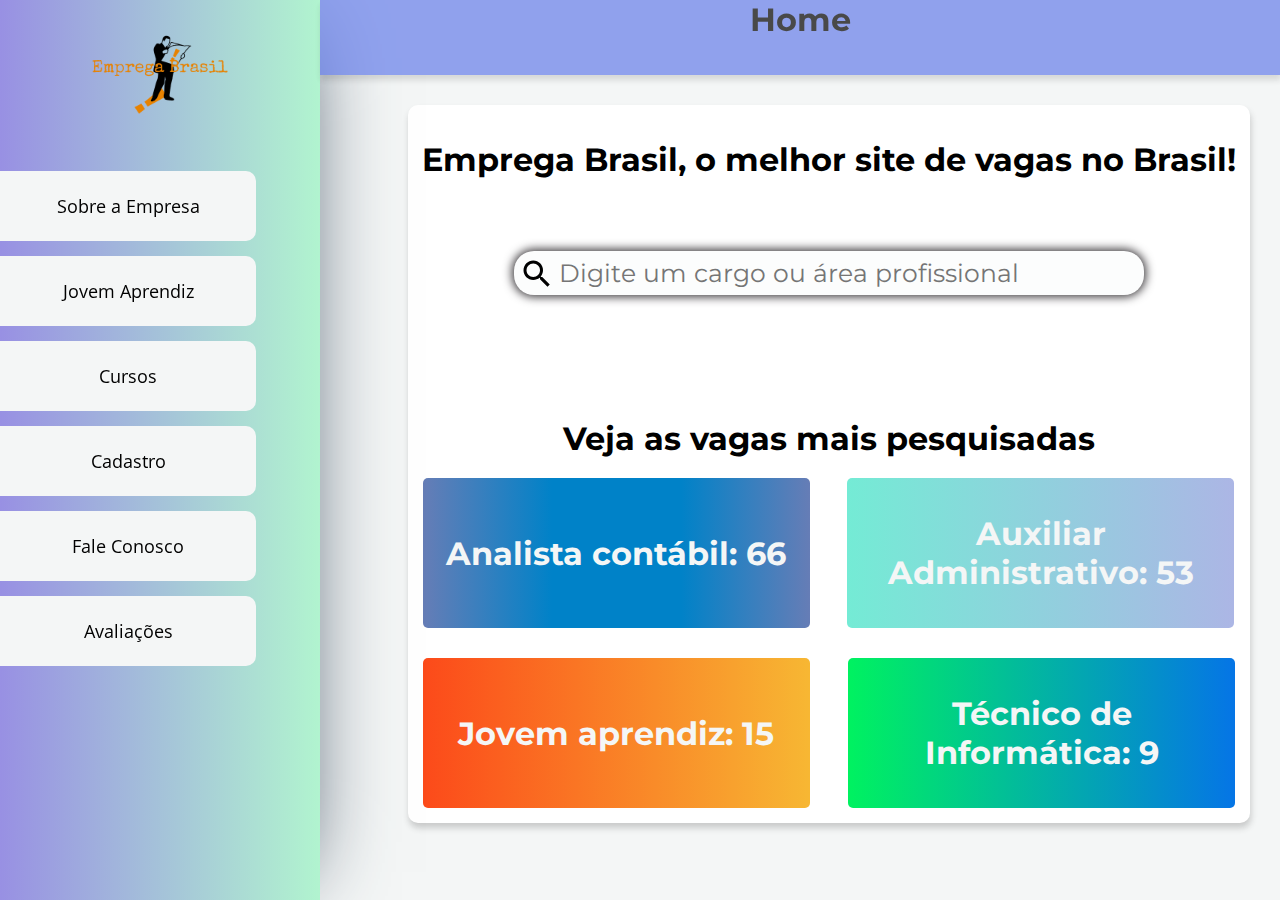
<file: index.html>
<!DOCTYPE html>
<html>
    <head>
        <title>Emprega Brasil</title>
        <link href="style.css" type="text/css" rel="stylesheet">
        <link href="https://fonts.googleapis.com/css?family=Open+Sans|Roboto:300" rel="stylesheet">
        <link href="https://fonts.googleapis.com/css?family=Montserrat" rel="stylesheet">
        <link href="https://fonts.googleapis.com/css?family=Muli" rel="stylesheet">
        <meta charset="utf-8"/>
    </head>
    <body>
            <div id="navbar" class="slide-in-left">
                    <font face="Open Sans" size="4px"><center><a href="index.html" id="menu_botao_inicio"><img src="img/logo.png"></a></center></font>
                <ul>
                    <li><font face="Open Sans" size="4px"><center><a href="sobre.html" id="menu_botao">Sobre a Empresa</a></center></font></li>
                    <li><font face="Open Sans" size="4px"><center><a href="aprendiz.html" id="menu_botao">Jovem Aprendiz</a></center></font></li>
                    <li><font face="Open Sans" size="4px"><center><a href="cursos.html" id="menu_botao">Cursos</a></center></font></li>
                    <div id="cadastro_box">
                        <li><font face="Open Sans" size="4px"><center><a href="#" id="menu_botao"><span>Cadastro</span></a></center></font></li>
                        <div id="cadastros" class="scale-in-center">
                            <font face="Open Sans" size="4px"><center><a href="cadastro_usuarios.html" id="menu_botao">Cadastro Usuários</a></center></font>    
                            <font face="Open Sans" size="4px"><center><a href="cadastro_empresas.html" id="menu_botao">Cadastro Empresas</a></center></font>
                        </div>
                    </div>
                    <li><font face="Open Sans" size="4px"><center><a href="contato.html" id="menu_botao">Fale Conosco</a></center></font></li>
                    <li><font face="Open Sans" size="4px"><center><a href="avaliacoes.html" id="menu_botao">Avaliações</a></center></font></li>
                </ul>
            </div>
        <div align="left" id="menu" class="slide-in-top"> <!-- MENU -->
            <h1>Home</h1>
        </div>

        <div id="conteudo" class="scale-in-center"> <!-- CONTEUDO -->

            <h1 id="titulo">Emprega Brasil, o melhor site de vagas no Brasil!</h1>

            <div id="pesquisa" align="center">
                <form id="formulario_pesquisa" action="index.html" method="GET">
                    <input type="text" placeholder="Digite um cargo ou área profissional" name="q">
                </form>
            </div>

            <h1>Veja as vagas mais pesquisadas</h1>

            <div id="destaque1">
                <h1>Analista contábil: 66</h1>
            </div>
            <div id="destaque2">
                <h1>Auxiliar Administrativo: 53</h1>
            </div>
            <div id="destaque3">
                <h1>Jovem aprendiz: 15</h1>
            </div>
            <div id="destaque4">
                <h1>Técnico de Informática: 9</h1>
            </div>
        </div>
    </body>
</html>
</file>
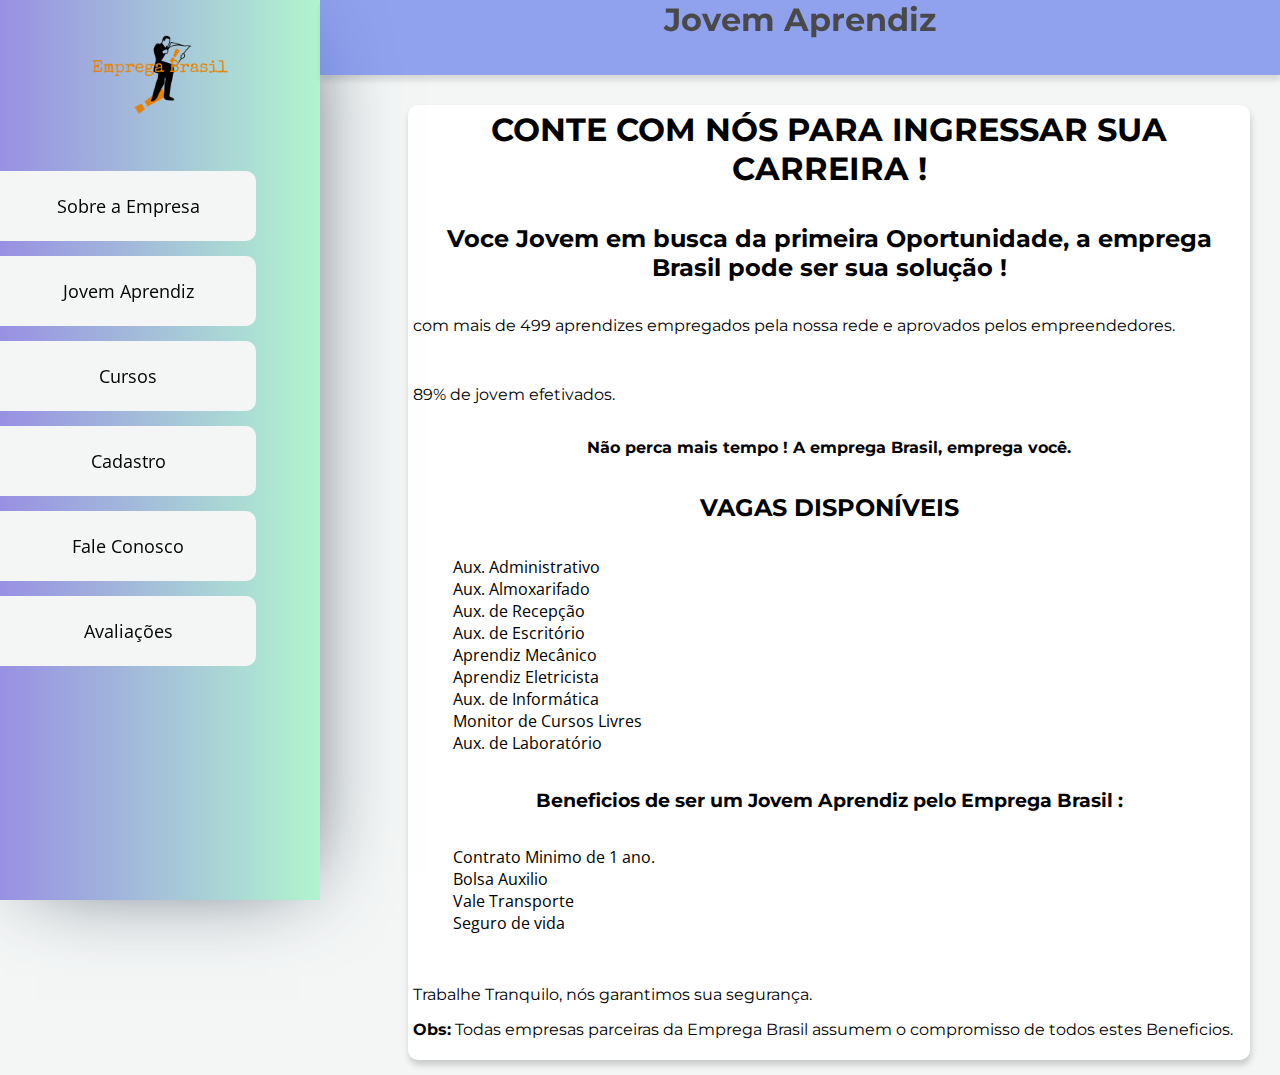
<file: aprendiz.html>
<!DOCTYPE html>
<html>
    <head>
        <title>Emprega Brasil</title>
        <link href="style.css" type="text/css" rel="stylesheet">
        <link href="https://fonts.googleapis.com/css?family=Open+Sans|Roboto:300" rel="stylesheet">
        <link href="https://fonts.googleapis.com/css?family=Montserrat" rel="stylesheet">
        <link href="https://fonts.googleapis.com/css?family=Muli" rel="stylesheet">
        <meta charset="utf-8"/>
    </head>
    <body>
            <div id="navbar" class="slide-in-left">
                    <font face="Open Sans" size="4px"><center><a href="index.html" id="menu_botao_inicio"><img src="img/logo.png"></a></center></font>
                <ul>
                    <li><font face="Open Sans" size="4px"><center><a href="sobre.html" id="menu_botao">Sobre a Empresa</a></center></font></li>
                    <li><font face="Open Sans" size="4px"><center><a href="aprendiz.html" id="menu_botao">Jovem Aprendiz</a></center></font></li>
                    <li><font face="Open Sans" size="4px"><center><a href="cursos.html" id="menu_botao">Cursos</a></center></font></li>
                    <div id="cadastro_box">
                        <li><font face="Open Sans" size="4px"><center><a href="#" id="menu_botao"><span>Cadastro</span></a></center></font></li>
                        <div id="cadastros">
                            <font face="Open Sans" size="4px"><center><a href="cadastro_usuarios.html" id="menu_botao">Cadastro Usuários</a></center></font>    
                            <font face="Open Sans" size="4px"><center><a href="cadastro_empresas.html" id="menu_botao">Cadastro Empresas</a></center></font>
                        </div>
                    </div>
                    <li><font face="Open Sans" size="4px"><center><a href="contato.html" id="menu_botao">Fale Conosco</a></center></font></li>
                    <li><font face="Open Sans" size="4px"><center><a href="avaliacoes.html" id="menu_botao">Avaliações</a></center></font></li>
                </ul>
            </div>
        <div align="left" id="menu" class="slide-in-top"> <!-- MENU -->
            <h1>Jovem Aprendiz</h1>
        </div>

        <div id="conteudo" class="scale-in-center"> <!-- CONTEUDO -->
			<h1>CONTE COM NÓS PARA INGRESSAR SUA CARREIRA !</h1>
            <br>
			<br>
			<h2>Voce Jovem em busca da primeira Oportunidade, a emprega Brasil pode ser sua solução !</h2>
			<br>
			<p>com mais de 499 aprendizes empregados pela nossa rede e aprovados pelos empreendedores.</p>
			<br>
			<p>89% de jovem efetivados.</p>
			<br>
			<h4>Não perca mais tempo ! A emprega Brasil, emprega você.</h4>
			
			<br>
			<br>
			<h2>VAGAS DISPONÍVEIS</h2>
			<br>
			<ul>
                <li>Aux. Administrativo</li>
                <li>Aux. Almoxarifado</li>
                <li>Aux. de Recepção</li>
                <li>Aux. de Escritório</li>
                <li>Aprendiz Mecânico</li>
                <li>Aprendiz Eletricista</li>
                <li>Aux. de Informática</li>
                <li>Monitor de Cursos Livres</li>
                <li>Aux. de Laboratório</li>
            </ul>
			<br>
			<h3>Beneficios de ser um Jovem Aprendiz pelo Emprega Brasil :</h3>
			<br>
			<ul>
                <li>Contrato Minimo de 1 ano.</li>
                <li>Bolsa Auxilio</li>
                <li>Vale Transporte</li>
                <li>Seguro de vida</li>
            </ul>
            <br>
			<p>Trabalhe Tranquilo, nós garantimos sua segurança.</p>
			
			<p><b>Obs:</b> Todas empresas parceiras da Emprega Brasil assumem o compromisso de todos estes Beneficios.</p>
		
           
		   
        </div>
    </body>
</html>
</file>
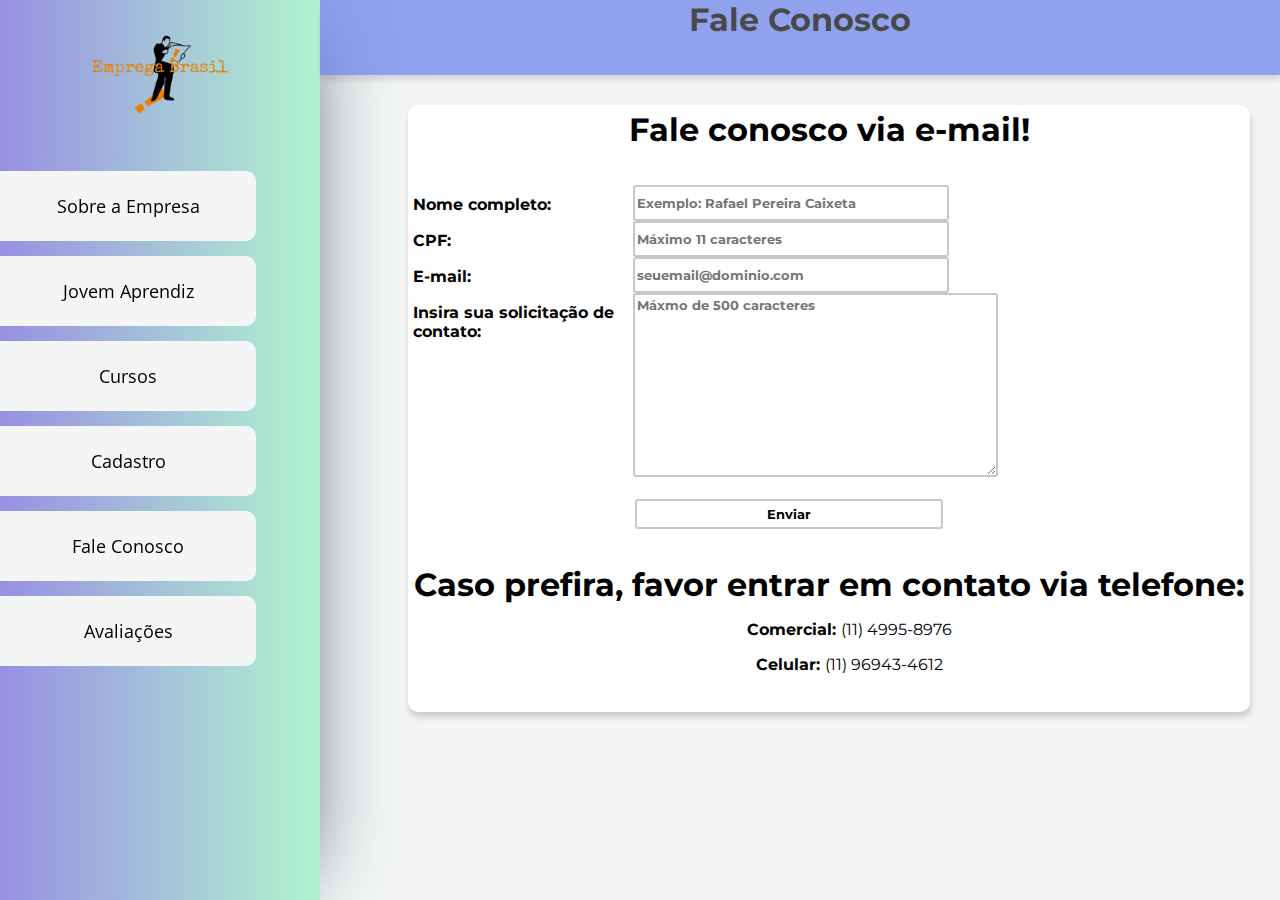
<file: contato.html>
<!DOCTYPE html>
<html>
    <head>
        <title>Emprega Brasil</title>
        <link href="style.css" type="text/css" rel="stylesheet">
        <link href="https://fonts.googleapis.com/css?family=Open+Sans|Roboto:300" rel="stylesheet">
        <link href="https://fonts.googleapis.com/css?family=Montserrat" rel="stylesheet">
        <link href="https://fonts.googleapis.com/css?family=Muli" rel="stylesheet">
        <meta charset="utf-8"/>
    </head>
    <body>
            <div id="navbar" class="slide-in-left">
                    <font face="Open Sans" size="4px"><center><a href="index.html" id="menu_botao_inicio"><img src="img/logo.png"></a></center></font>
                <ul>
                    <li><font face="Open Sans" size="4px"><center><a href="sobre.html" id="menu_botao">Sobre a Empresa</a></center></font></li>
                    <li><font face="Open Sans" size="4px"><center><a href="aprendiz.html" id="menu_botao">Jovem Aprendiz</a></center></font></li>
                    <li><font face="Open Sans" size="4px"><center><a href="cursos.html" id="menu_botao">Cursos</a></center></font></li>
                    <div id="cadastro_box">
                        <li><font face="Open Sans" size="4px"><center><a href="#" id="menu_botao"><span>Cadastro</span></a></center></font></li>
                        <div id="cadastros" class="scale-in-center">
                            <font face="Open Sans" size="4px"><center><a href="cadastro_usuarios.html" id="menu_botao">Cadastro Usuários</a></center></font>    
                            <font face="Open Sans" size="4px"><center><a href="cadastro_empresas.html" id="menu_botao">Cadastro Empresas</a></center></font>
                        </div>
                    </div>
                    <li><font face="Open Sans" size="4px"><center><a href="contato.html" id="menu_botao">Fale Conosco</a></center></font></li>
                    <li><font face="Open Sans" size="4px"><center><a href="avaliacoes.html" id="menu_botao">Avaliações</a></center></font></li>
                </ul>
            </div>
        <div align="left" id="menu" class="slide-in-top"> <!-- MENU -->
            <h1>Fale Conosco</h1>
        </div>

        <div id="conteudo" class="scale-in-center"> <!-- CONTEUDO -->

          <h1>Fale conosco via e-mail!</h1>
          <br>
          <br>
          <div id="fale_conosco">

            <!--E-MAIL-->
            <form action="contato.html" method="POST" accept="application/x-www-form-urlencoded">

              <input type="hidden" name="tipo_formulario" value="e-mail">

              <b><p>Nome completo:</p></b>
              <input type="text" name="nome" placeholder="Exemplo: Rafael Pereira Caixeta" required><br>

              <b><p>CPF:</p></b>
              <input type="tel" maxlength="11" name="cpf" placeholder="Máximo 11 caracteres" required><br>

              <b><p>E-mail:</p></b>
              <input type="email" name="email" placeholder="seuemail@dominio.com" required><br>

              <b id="areatexto"><p id="areatexto">Insira sua solicitação de contato:</p></b>
              <textarea maxlength="500" name="solicitacao" placeholder="Máxmo de 500 caracteres" cols="41" rows="11" required></textarea><br>

              <br>
              <input type="submit" value="Enviar" id="enviar" class="scale-down-center">
            </form>

            <!--Telefone-->

            <br>
            <br>           

          </div>

          <h1>Caso prefira, favor entrar em contato via telefone:</h1>

            <div id="telefone" align="center">
              

              <ul>
                <li><p><b>Comercial: </b>(11) 4995-8976</p></li>
                <li><p><b>Celular: </b>(11) 96943-4612</p></li>
              </ul>
            </div>
          
            
        </div>
    </body>
</html>
</file>
<file: style.css>
/* ANIMAÇÕES */

/* ----------------------------------------------
 * Generated by Animista on 2019-5-7 11:13:56
 * w: http://animista.net, t: @cssanimista
 * ---------------------------------------------- */

/**
 * ----------------------------------------
 * animation scale-in-center
 * ----------------------------------------
 */
 @-webkit-keyframes scale-in-center {
    0% {
      -webkit-transform: scale(0);
              transform: scale(0);
      opacity: 1;
    }
    100% {
      -webkit-transform: scale(1);
              transform: scale(1);
      opacity: 1;
    }
  }
  @keyframes scale-in-center {
    0% {
      -webkit-transform: scale(0);
              transform: scale(0);
      opacity: 1;
    }
    100% {
      -webkit-transform: scale(1);
              transform: scale(1);
      opacity: 1;
    }
  }
  @-webkit-keyframes slide-in-left {
    0% {
      -webkit-transform: translateX(-1000px);
              transform: translateX(-1000px);
      opacity: 0;
    }
    100% {
      -webkit-transform: translateX(0);
              transform: translateX(0);
      opacity: 1;
    }
  }
  @keyframes slide-in-left {
    0% {
      -webkit-transform: translateX(-1000px);
              transform: translateX(-1000px);
      opacity: 0;
    }
    100% {
      -webkit-transform: translateX(0);
              transform: translateX(0);
      opacity: 1;
    }
  }  

  @-webkit-keyframes slide-in-top {
    0% {
      -webkit-transform: translateY(-1000px);
              transform: translateY(-1000px);
      opacity: 0;
    }
    100% {
      -webkit-transform: translateY(0);
              transform: translateY(0);
      opacity: 1;
    }
  }
  @keyframes slide-in-top {
    0% {
      -webkit-transform: translateY(-1000px);
              transform: translateY(-1000px);
      opacity: 0;
    }
    100% {
      -webkit-transform: translateY(0);
              transform: translateY(0);
      opacity: 0.7;
    }
  }
  @-webkit-keyframes scale-down-center {
    0% {
      -webkit-transform: scale(1);
              transform: scale(1);
    }
    100% {
      -webkit-transform: scale(0.5);
              transform: scale(0.5);
    }
  }
  @keyframes scale-down-center {
    0% {
      -webkit-transform: scale(1);
              transform: scale(1);
    }
    100% {
      -webkit-transform: scale(0.5);
              transform: scale(0.5);
    }
  }
  

.scale-down-center:active {
    -webkit-animation: scale-down-center 0.4s cubic-bezier(0.250, 0.460, 0.450, 0.940) both;
            animation: scale-down-center 0.4s cubic-bezier(0.250, 0.460, 0.450, 0.940) both;
  }
  
.scale-in-center {
	-webkit-animation: scale-in-center 0.5s cubic-bezier(0.250, 0.460, 0.450, 0.940) both;
	        animation: scale-in-center 0.5s cubic-bezier(0.250, 0.460, 0.450, 0.940) both;
}

.slide-in-left {
	-webkit-animation: slide-in-left 0.5s cubic-bezier(0.250, 0.460, 0.450, 0.940) both;
	        animation: slide-in-left 0.5s cubic-bezier(0.250, 0.460, 0.450, 0.940) both;
}

.slide-in-top {
	-webkit-animation: slide-in-top 0.5s cubic-bezier(0.250, 0.460, 0.450, 0.940) both;
	        animation: slide-in-top 0.5s cubic-bezier(0.250, 0.460, 0.450, 0.940) both;
}

#navbar li {
    list-style: none;
    width: 80%;
    height: 70px;
    margin: 15px 0px 0px 0px;
    background-color: #F4F6F6;
    border-radius: 0px 10px 10px 0px;
}

#navbar ul {
    padding: 0px;
}

li {
  list-style: none;
}

ul {
  font-family: 'Open Sans';
  padding-bottom: 1px;
}

body {
    margin: 0px;
    padding: 0px;
    background-color: #F4F6F6;
}

table {
    border-collapse: collapse;
  }

h1 {
    font-family: Montserrat;
    text-align: center;
    margin: 0px;
    text-decoration: none;
}

h2 {
  font-family: Montserrat;
  text-align: center;
  margin: 0px;
  text-decoration: none;
}

h3 {
  font-family: Montserrat;
  text-align: center;
  margin: 0px;
  text-decoration: none;
}

h4 {
  font-family: Montserrat;
  text-align: center;
  margin: 0px;
  text-decoration: none;
}

p {
  font-family: Montserrat;
}

#titulo {
    font-family: Montserrat;
    text-align: center;
    padding: 30px 0px 30px 0px;
}

#inicio:hover {
    background-color: #764ba2;
    cursor: pointer;
}

#menu_botao_inicio {
    text-decoration: none;
    color: black;
    font-size: 100%;
}

#menu_botao_inicio img {
    height: 150px;
    width: 150px;
}

#menu_botao_inicio:hover {
    text-align: center;
}



#menu_botao {
    text-decoration: none;
    color: black;
    font-size: 100%;
    margin: 0px auto;
    justify-content: center;
    align-items: center;
    display: flex;
    width: 100%;
    height: 70px;
}

#menu_botao:hover {
    text-align: center;
}

#sobre:hover {
    background-color: #764ba2;
    cursor: pointer;
}

#aprendiz:hover {
    background-color: #764ba2;
    cursor: pointer;
}

#cursos:hover {
    background-color: #764ba2;
    cursor: pointer;
}

#cadastro_empresas:hover {
    background-color: #764ba2;
    cursor: pointer;
}

#cadastro_usuarios:hover {
    background-color: #764ba2;
    cursor: pointer;
}

#contato:hover {
    background-color: #764ba2;
    cursor: pointer;
}

#avaliacoes:hover {
    background-color: #764ba2;
    cursor: pointer;
}

#menu {
    /*border: 1px solid black;*/
    background-color: #667eea;
    -webkit-box-shadow: 1px 5px 6px 0px rgba(50, 50, 50, 0.22);
    -moz-box-shadow:    1px 5px 6px 0px rgba(50, 50, 50, 0.22);
    box-shadow:         1px 5px 6px 0px rgba(50, 50, 50, 0.22);
    width: 75%;
    height: 75px;
    opacity: 0.7;
    float: right;
    text-align: center;
}

#conteudo {
    background-color: white;
    width: 65%;
    /*height: 1300px;*/
    margin: 30px 30px 15px auto;
    float: right;
    border-radius: 10px;
    -webkit-box-shadow: 1px 5px 6px 0px rgba(50, 50, 50, 0.22);
    -moz-box-shadow:    1px 5px 6px 0px rgba(50, 50, 50, 0.22);
    box-shadow:         1px 5px 6px 0px rgba(50, 50, 50, 0.22);
    overflow: hidden;
    padding: 5px;
}

#destaque1 {
    background: linear-gradient(to right, #667db6, #0082c8, #0082c8, #667db6);
    border-radius: 5px;
    width: 46.5%;
    height: 150px;
    margin: 20px 11px 10px 10px;
    float: left;
    justify-content: center;
    align-items: center;
    display: flex;
    color: #F4F6F6;
}

#destaque2 {
    background: linear-gradient(to right, #74ebd5, #acb6e5);
    border-radius: 5px;
    width: 46.5%;
    height: 150px;
    margin: 20px 11px 10px 10px;
    float: right;
    justify-content: center;
    align-items: center;
    display: flex;
    color: #F4F6F6;
}

#destaque3 {
    background: linear-gradient(to right, #fc4a1a, #f7b733);
    border-radius: 5px;
    width: 46.5%;
    height: 150px;
    margin: 20px 10px 10px 10px;
    float: left;
    justify-content: center;
    align-items: center;
    display: flex;
    color: #F4F6F6;
}

#destaque4 {
    background: linear-gradient(to right, #00f260, #0575e6);
    border-radius: 5px;
    width: 46.5%;
    height: 150px;
    margin: 20px 10px 10px 10px;
    float: right;
    justify-content: center;
    align-items: center;
    display: flex;
    color: #F4F6F6;
}

#navbar {
    float: left;
    width: 25%;
    height: 100%;
    background-image: linear-gradient(to right, #9890e3 0%, #b1f4cf 100%);
    overflow: auto;
    margin: 0px auto;
    -webkit-box-shadow: 6px 0px 86px -28px rgba(46,64,83,1);
    -moz-box-shadow: 6px 0px 86px -28px rgba(46,64,83,1);
    box-shadow: 6px 0px 86px -28px rgba(46,64,83,1);
    position: fixed;
}

::-webkit-scrollbar { 
    display: none; 
    }

#cadastro_box:hover #cadastros {
    display: block;
}

#cadastros {
    display: none;
    position: absolute;
    background-color: #f9f9f9;
    min-width: 200px;
    box-shadow: 0px 8px 16px 0px rgba(0,0,0,0.2);
    padding: 12px 16px;
    z-index: 1;	
}

#pesquisa input {
  background: url(img/pesquisa.png) no-repeat scroll 5px 5px;
  width: 70%;
  height: 42px;
  border-radius: 20px;
  padding-left: 45px;
  font-family: Montserrat;
  font-size: 25px;
  -webkit-box-shadow: 0px 0px 10px 2px rgba(61,58,61,1);
  -moz-box-shadow: 0px 0px 10px 2px rgba(61,58,61,1);
  box-shadow: 0px 0px 10px 2px rgba(61,58,61,1);
  border: none;
  background-color: #FCFDFD;
}

#pesquisa {
  margin-bottom: 15%;
  margin-top: 5%;
}

#fale_conosco p {
  margin: 10px 0px 0px 0px;
  float: left;
  width: 220px;
}



#fale_conosco input {
  background-color: white;
  border-radius: 3px;
  border: 2px solid #C7C7C7;
  width: 308px;
  height: 30px;
  font-family: Montserrat;
  font-weight: bold;
  
}

#fale_conosco input:focus {
  border: 2px solid #C7C7C7;
}

#fale_conosco textarea {
  background-color: white;
  border-radius: 3px;
  border: 2px solid #C7C7C7;
  font-family: Montserrat;
  font-weight: bold;
}

#fale_conosco textarea:focus {
  border: 2px solid #C7C7C7;
}

#enviar {
  margin-left: 222px;
}

#enviar:hover {
  background-color: #C7C7C7;
}

#enviar:active {
  background-color: #959999;
}
</file>
